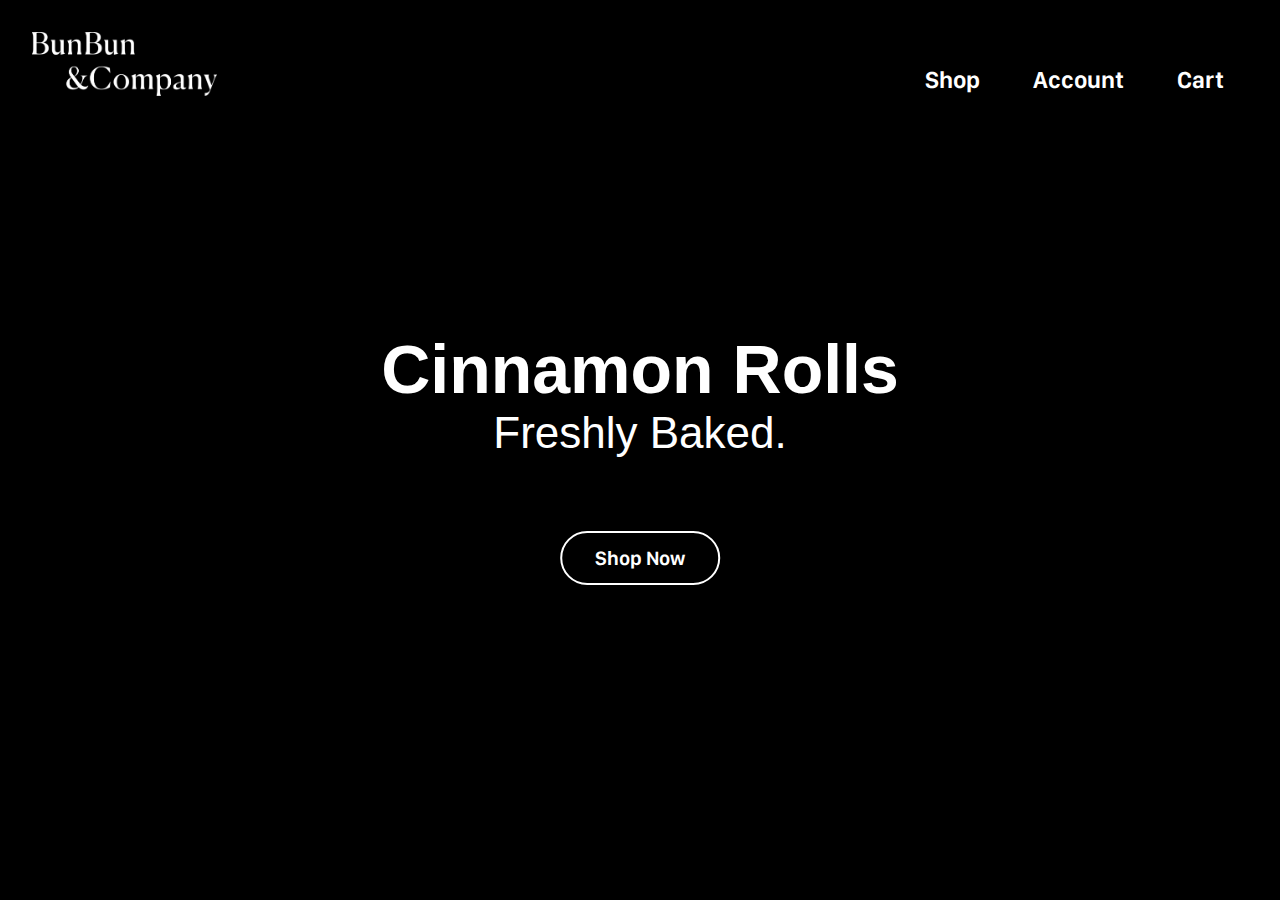
<file: index.html>
<!DOCTYPE html>
<html>

<head>
  <meta charset="utf-8">
  <title>Page Title</title>
  <meta name="description" content="Webpage for Bun Bun Bakery">
  <link rel="stylesheet" href="css/fonts.css">
  <link rel="stylesheet" href="css/main.css">
  <link rel="stylesheet" href="css/index.css">
  <link href="https://fonts.googleapis.com/icon?family=Material+Icons" rel="stylesheet">
</head>

<body>
  <nav class="navbar">
    <a href="./index.html">
      <img class="logo" id="logo" src="img/logo.png" />
    </a>
    <div class="links-container">
      <a class="p-4 px-2" href="./shop.html"><span>Shop</span></a>
      <a class="p-4 px-2"><span>Account</span></a>
      <a class="p-4 px-2"><span>Cart</span></a>
    </div>
  </nav>
  <div class="cover center-parent text-center">
    <div class="center">
      <h2 class="text-center">Cinnamon Rolls</h2>
      <h3 class="mb-4" class="text-center">Freshly Baked.</h3>
      <a href="./shop.html"><span class=" round-btn">Shop Now</span></a>
    </div>
  </div>
</body>

</html>
</file>
<file: css/fonts.css>
@font-face {
  font-family: 'SF Compact';
  src: url(../fonts/SF-Compact-Display-Bold.otf);
  font-weight: 700;
}

@font-face {
  font-family: 'SF Compact';
  src: url(../fonts/SF-Compact-Display-Semibold.otf);
  font-weight: 600;
}

@font-face {
  font-family: 'SF Compact';
  src: url(../fonts/SF-Compact-Display-Medium.otf);
  font-weight: 500;
}

@font-face {
  font-family: 'SF Compact';
  src: url(../fonts/SF-Compact-Display-Regular.otf);
  font-weight: 400;
}

@font-face {
  font-family: 'SF Compact';
  src: url(../fonts/SF-Compact-Display-Light.otf);
  font-weight: 300;
}
</file>
<file: css/main.css>
/* Shared Utility */
html {
  background-color: black;
}

body {
  font-family: -apple-system,BlinkMacSystemFont,"Segoe UI",Roboto,Oxygen-Sans,Ubuntu,Cantarell,"Helvetica Neue",sans-serif;
  padding: 0;
  margin: 0;
  color: white;
  background: black;
}

/* Navbar */
.navbar {
  padding: 2em;
  left: 0;
  right: 0;
  position: absolute;
  z-index: 1;
}

.links-container {
  float: right;
  font-weight: 600;
  font-size: 1.25em;
  font-family: 'SF Compact';
  height: 4em;
  line-height: 4em;
}

#logo {
  height: 4em;
}

.text-center {
  text-align: center;
}

.center-parent {
  position: relative;
}

.center {
  position: absolute;
  top: 50%;
  left: 50%;
  transform: translate(-50%, -50%);
}

.vertical-center {
  top: 50%;
  transform: translate(-50%, 0%);
}

.my-4 {
  margin-top: 2em;
  margin-bottom: 2em;
}

.mb-4 {
  margin-bottom: 2em;
}

.p-4 {
  padding: 2em;
}

.px-2 {
  padding-left: 1em;
  padding-right: 1em;
}

/* Controls */ 
.round-btn {
  font-family: 'SF Compact';
  font-size: 1.25em;
  border: 0.1em white solid;
  border-radius: 1.875em;
  font-weight: 600;
  padding: 0.65em 1.65em;
}

.round-btn:hover {
  background-color: white;
  color: black;
  cursor: pointer;
}

/* Covers */
.cover {
  height: 100vh;
}

.page-cover {
  height: 20vh;
}
</file>
<file: css/index.css>
/* Shared Utility */
body {
  font-family: -apple-system,BlinkMacSystemFont,"Segoe UI",Roboto,Oxygen-Sans,Ubuntu,Cantarell,"Helvetica Neue",sans-serif;
  padding: 0;
  margin: 0;
  -webkit-background-size: 100% 100%;
  -moz-background-size: 100% 100%;
  background-size: 100% 100%;
  -o-background-size: 100% 100%;
}

/* Navbar */
.navbar {
  padding: 2em;
}

.links-container {
  float: right;
  font-weight: 600;
  font-size: 1.5em;
  text-align: center;
}

.link {

}

#logo {
  height: 4em;
}

.text-center {
  text-align: center;
}

.center-parent {
  position: relative;
}

.center {
  position: absolute;
  top: 50%;
  left: 50%;
  transform: translate(-50%, -50%);
}

.vertical-center {
  top: 50%;
  transform: translate(-50%, 0%);
}

.my-4 {
  margin-top: 2em;
  margin-bottom: 2em;
}

.mb-4 {
  margin-bottom: 2em;
}

.p-4 {
  padding: 2em;
}

.px-2 {
  padding-left: 1em;
  padding-right: 1em;
}

/* Controls */ 
.round-btn {
  font-family: 'SF Compact';
  font-size: 1.25em;
  border: 0.1em white solid;
  border-radius: 1.875em;
  font-weight: 600;
  padding: 0.65em 1.65em;
}

.round-btn:hover {
  background-color: white;
  color: black;
  cursor: pointer;
}

/* */
html {
  background-image: url("../img/cover.png");
  background-position: center;
  background-repeat: no-repeat;
  background-size: cover;
}

.intro-section {
  color: white;
}

.cover {
  height: 100vh;
}

.title-cover {
  height: 30vh;
}

h2 {
  font-weight: 600;
  font-size: 4.25em;
  margin: 0 0;
}

h3 {
  font-weight: 400;
  font-size: 2.75em;
  margin: 0 0;
}

a {
  color: white;
  text-decoration: none;
}
</file>
